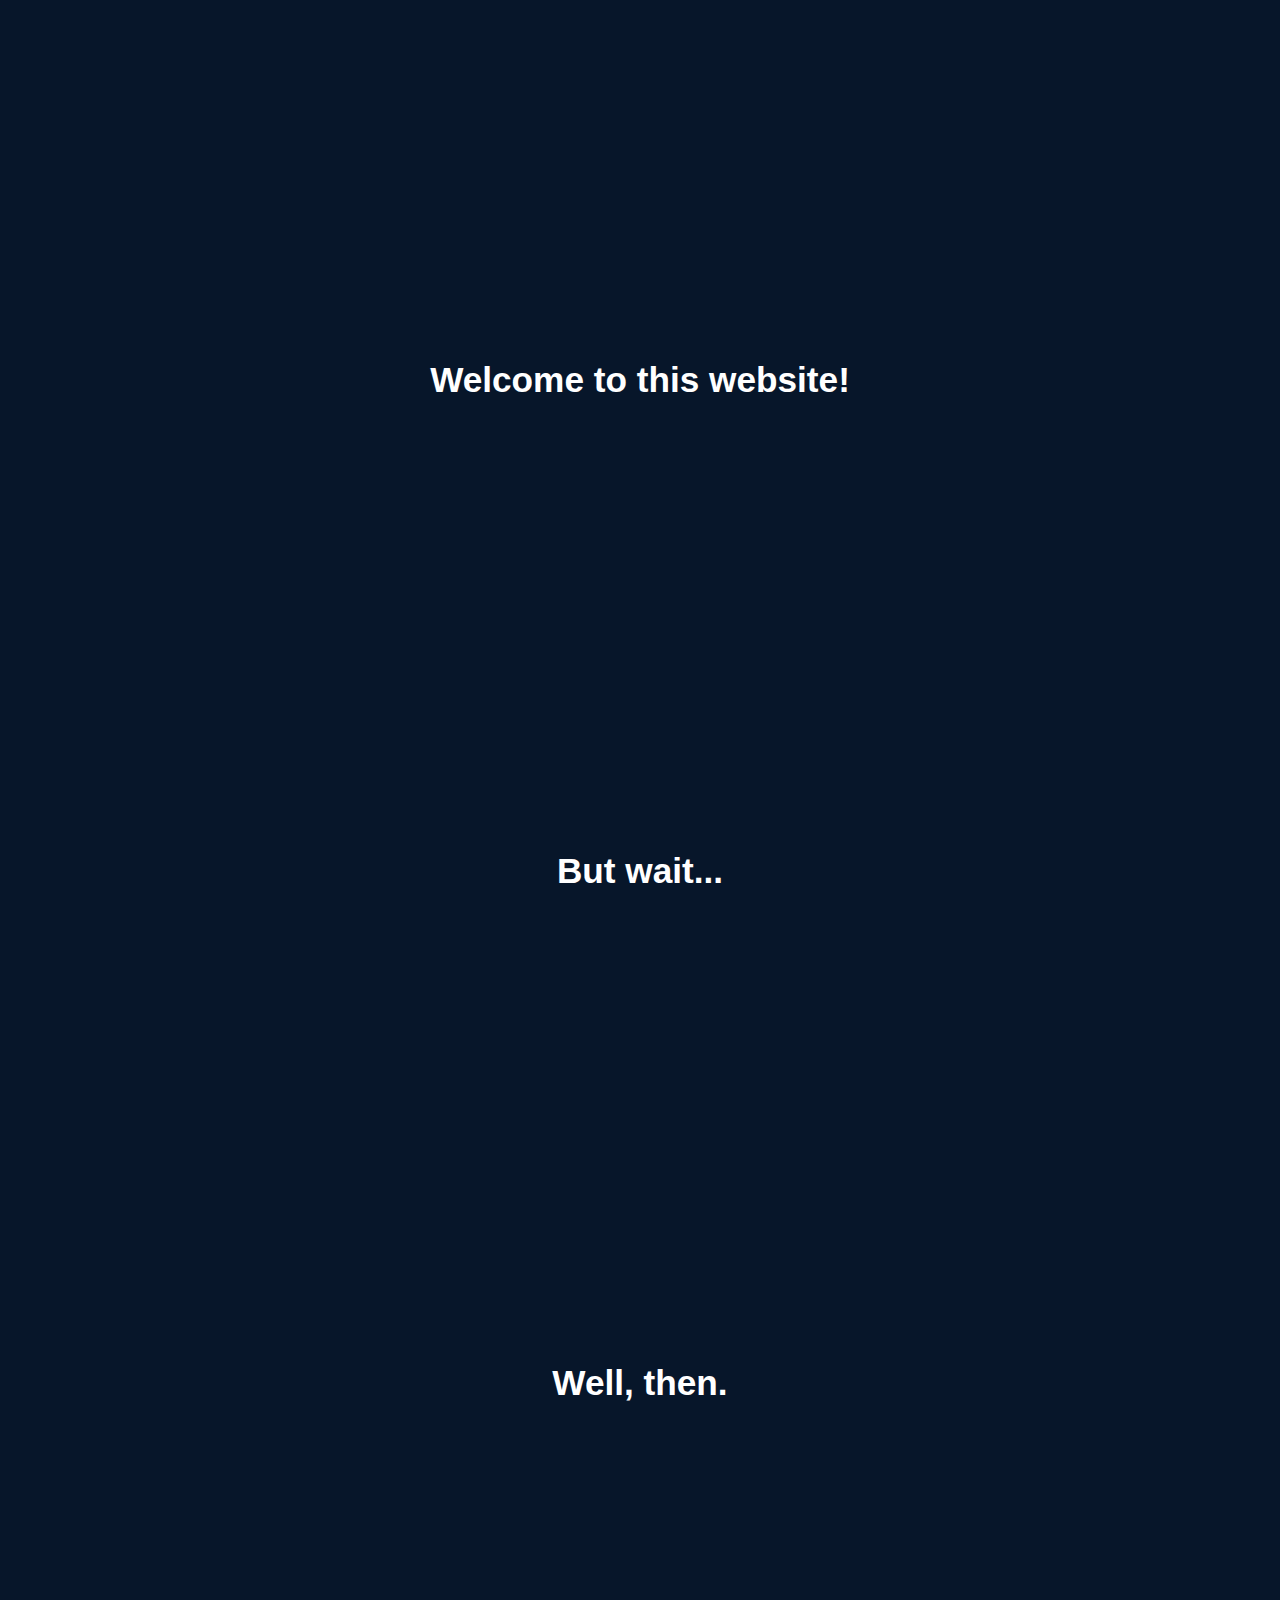
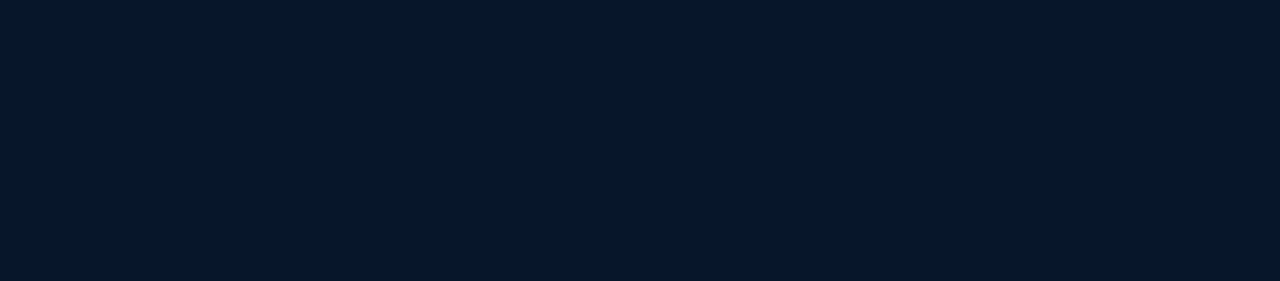
<file: index.html>
<!DOCTYPE html>
<html>

<head>
  <meta charset="utf-8">
  <meta name="viewport" content="width=device-width">
  <title>This Website</title>
  <link rel="shortcut icon" href="./favicon.ico" type="image/x-icon">
  <link href="style.css" rel="stylesheet" type="text/css" />
  <script type="text/javascript" src="fadeIn.js" defer></script>
  <script src="https://replit.com/public/js/replit-badge.js" theme="dark" defer></script> 
</head>

<body>
  <div id="content">
    <div class="block" style="margin-top: 40vh">
      <h1>Welcome to this website!</h1>
      <p class="mustFadeIn fadeInOnLoad">
        This website is completely <b>useless</b>!
      </p>
    </div>
    
    <div class="block">
      <h1>But wait...</h1>
      <p class="mustFadeIn">
        Didn't the jam's host say that this website is supposed to be <b>"helpful"</b>?
      </p>
    </div>
    
    <div class="block" style="margin-bottom: 35vh;">
      <h1>Well, then.</h1>
      <div class="mustFadeIn">
        <p>
          What do <b>you</b> want from this website?
        </p>
        <a href="/helpful.html"><button>I want the helpfulness!</button></a>
        <a href="/useless.html"><button>I want the uselessness!</button></a>
      </div>
    </div>
  </div>
</body>
  
</html>
</file>
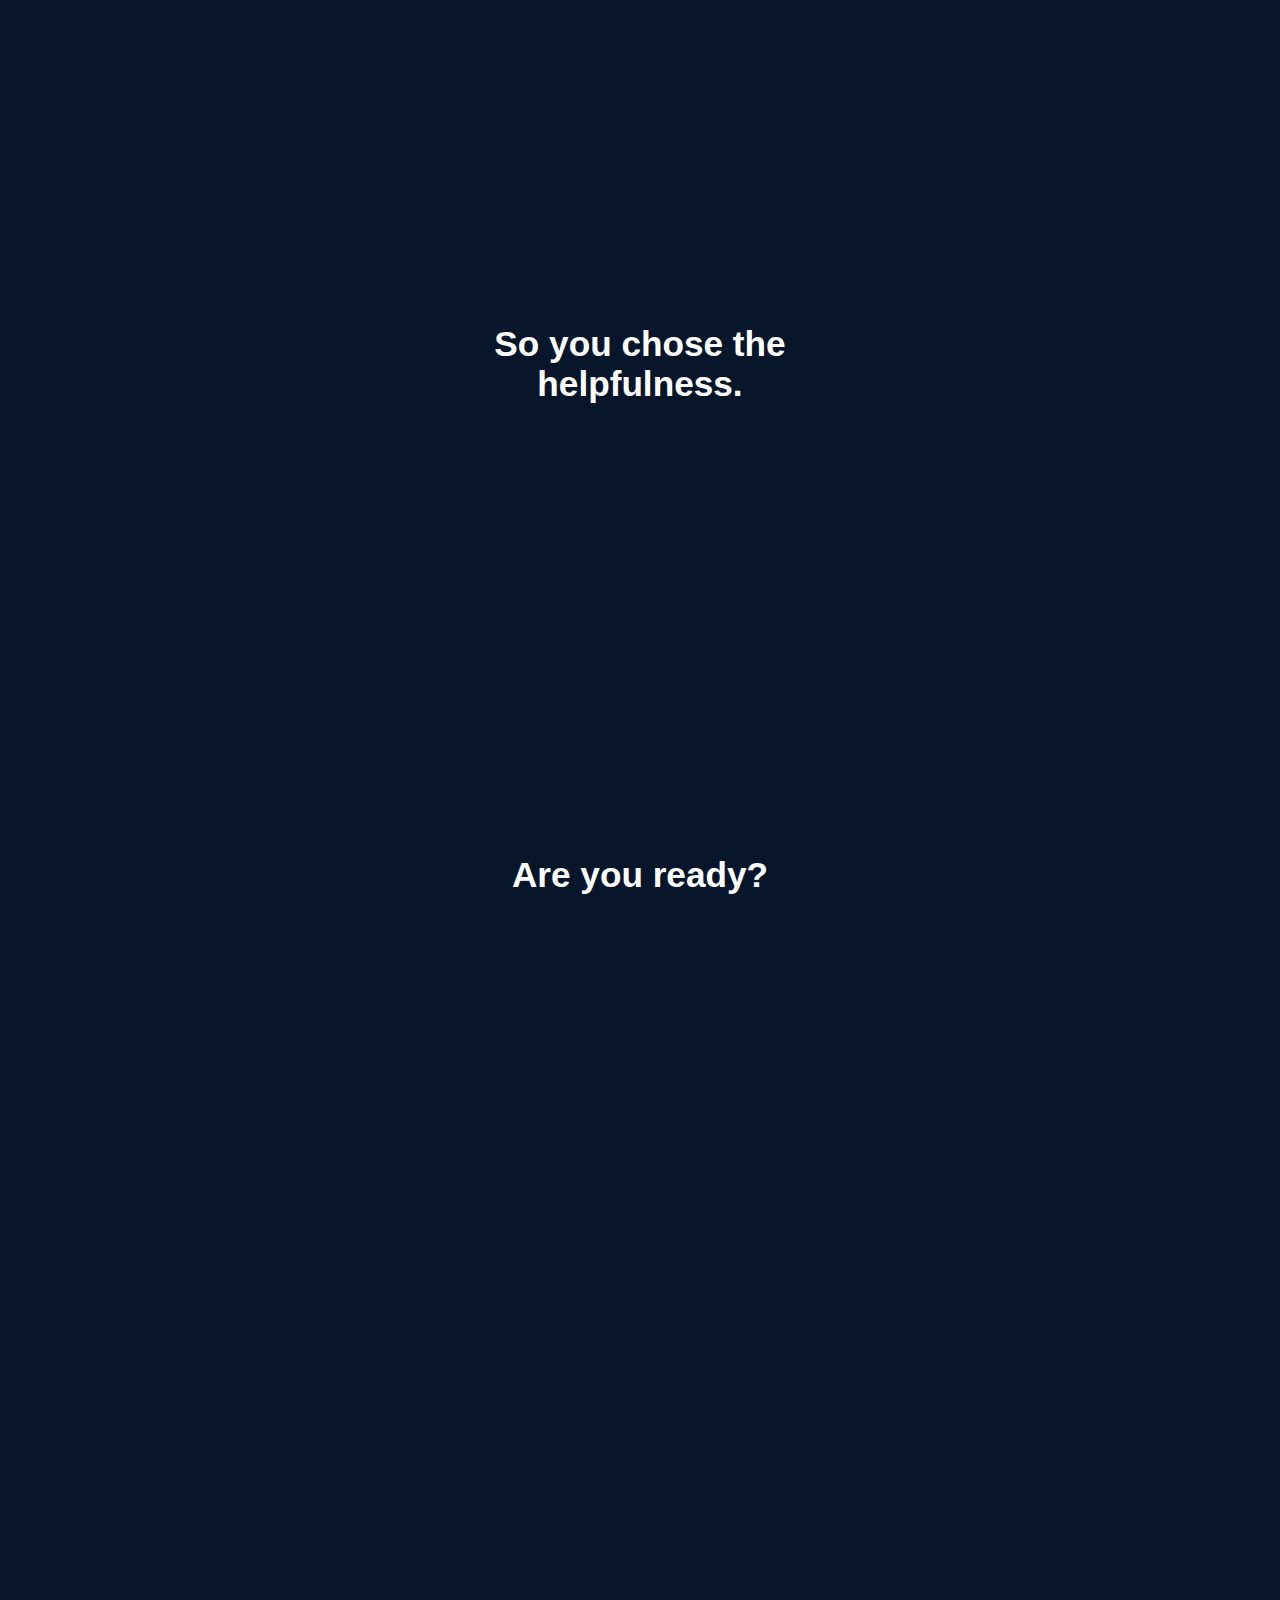
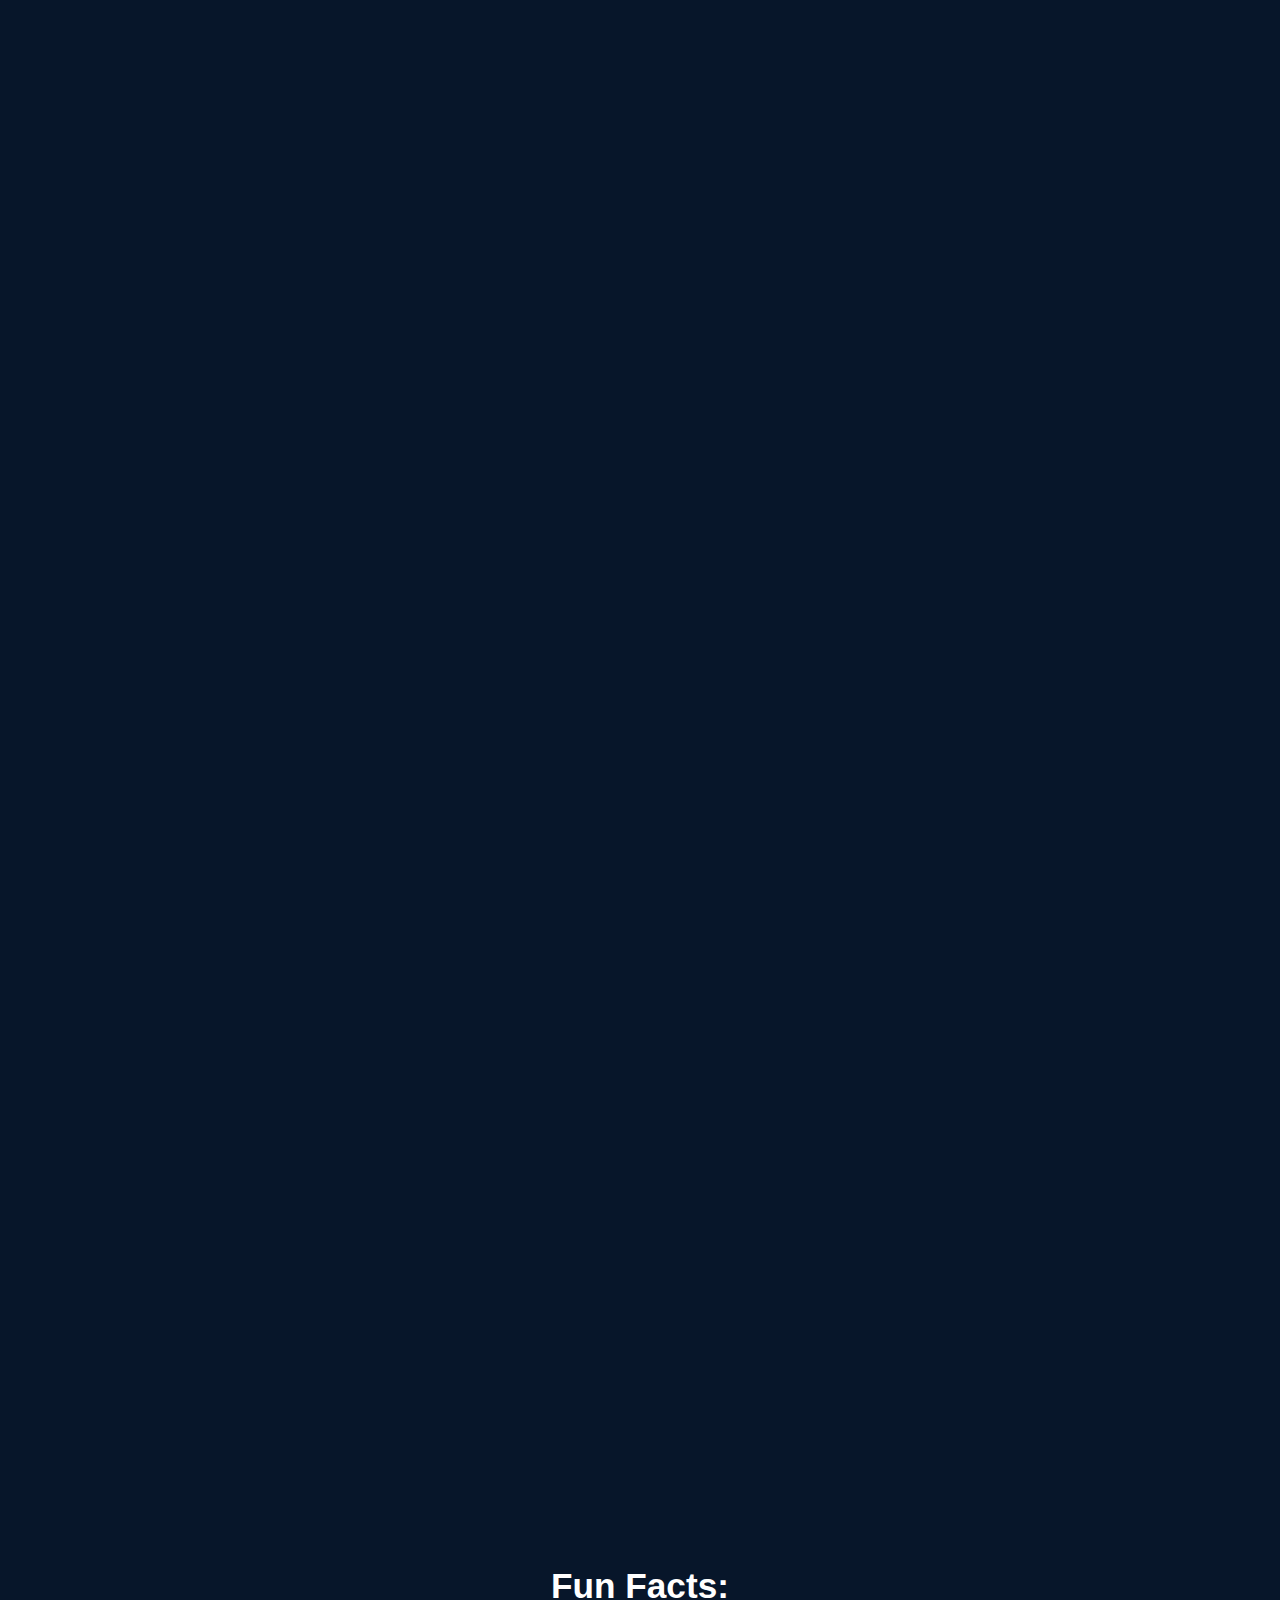
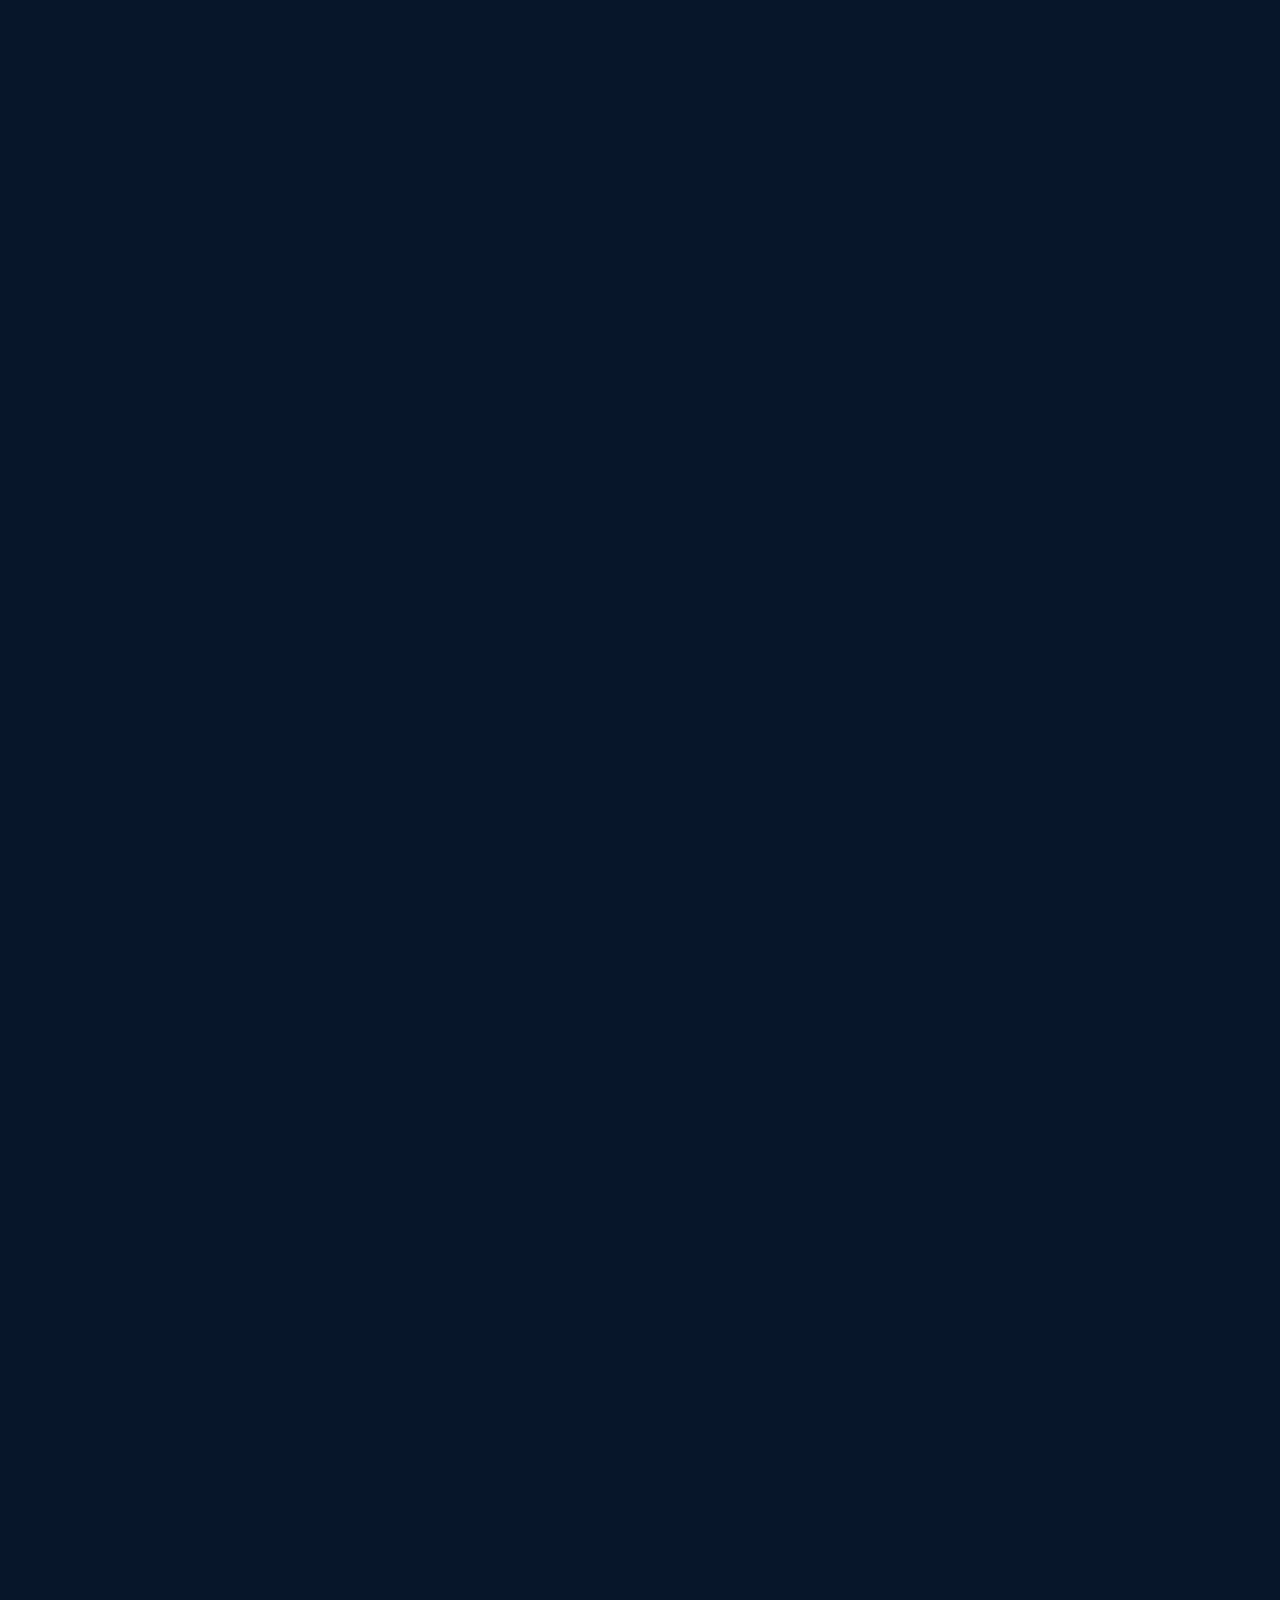
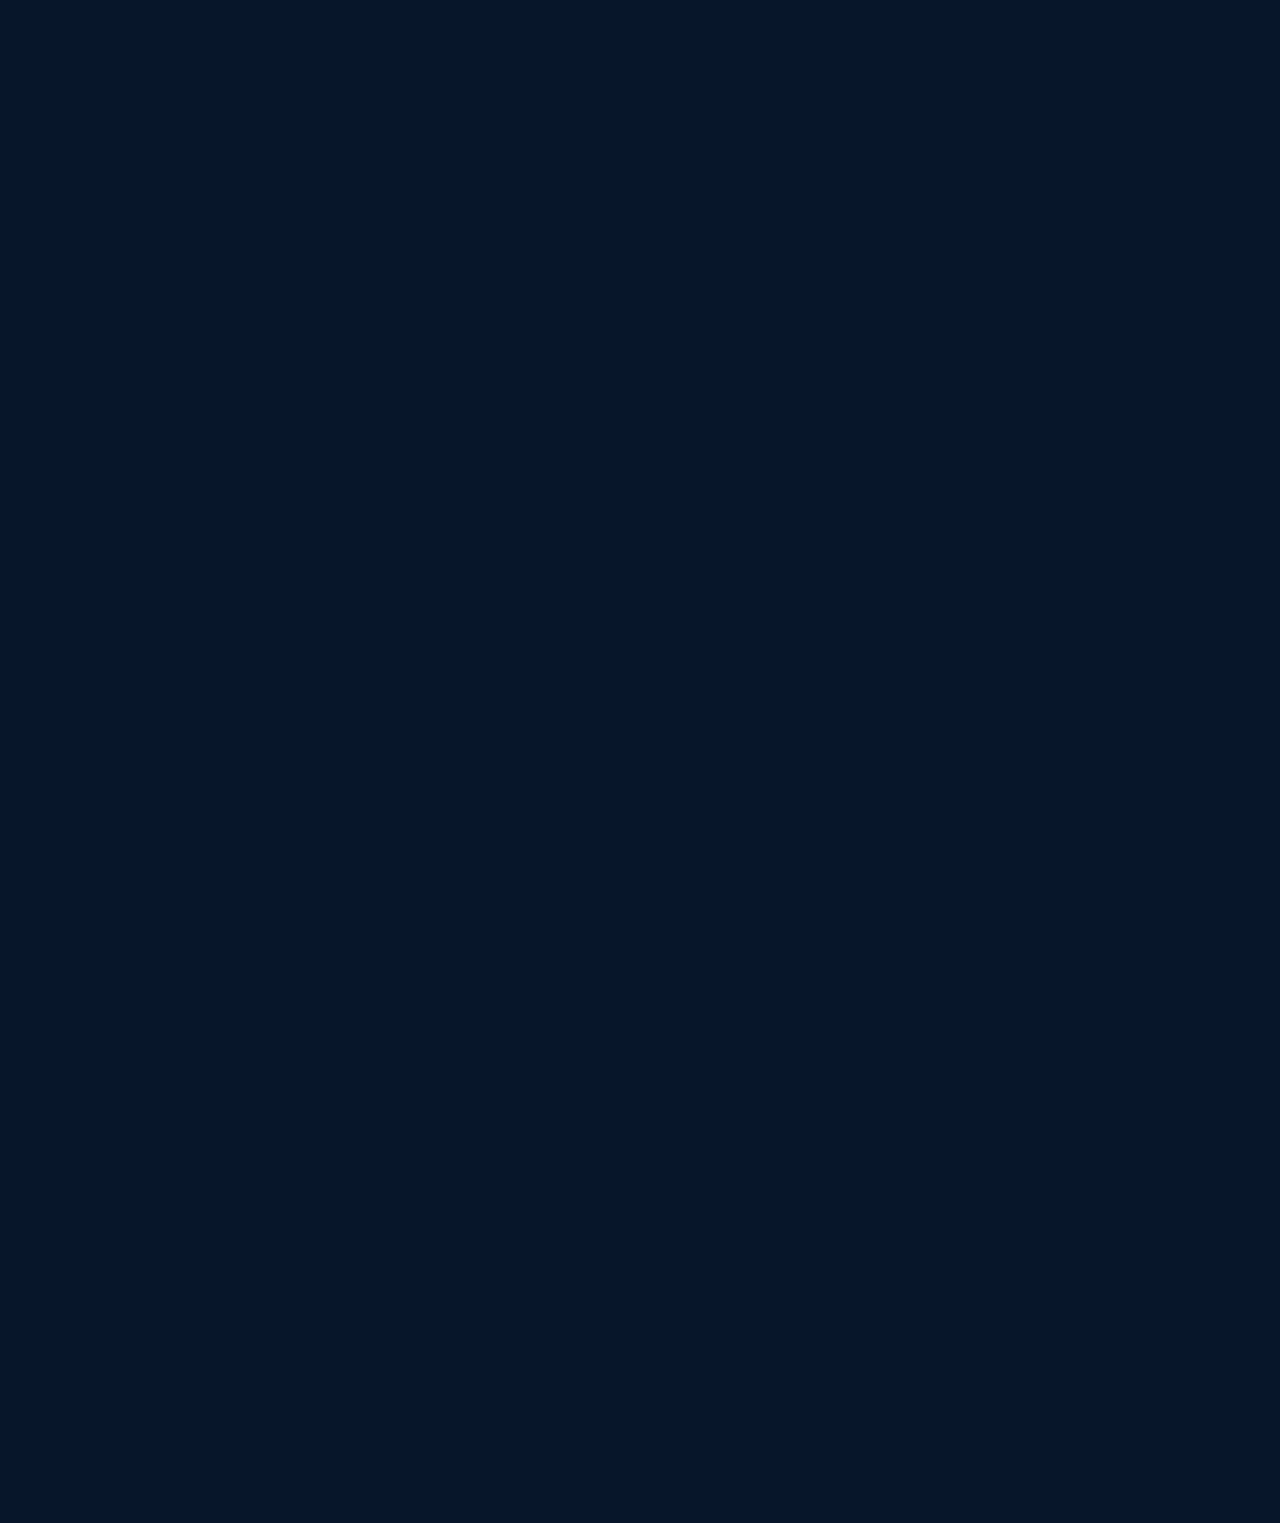
<file: helpful.html>
<!DOCTYPE html>
<html>

<head>
  <meta charset="utf-8">
  <meta name="viewport" content="width=device-width">
  <title>This Website</title>
  <link href="style.css" rel="stylesheet" type="text/css" />
  <script type="text/javascript" src="fadeIn.js" defer></script>
  <script src="https://replit.com/public/js/replit-badge.js" theme="dark" defer></script> 
</head>

<body>
  <div id="content">
    <div class="block" style="margin-top: 36vh">
      <h1>So you chose the helpfulness.</h1>
      <p class="mustFadeIn fadeInOnLoad">
        You came to the <b>right place</b>!
      </p>
    </div>

    <div class="block">
      <h1>Are you ready?</h1>
      <p class="mustFadeIn">
        Get ready for <b>fun facts</b>!
      </p>
    </div>
    
    <div style="font-size: 5em;">
      <div class="block">
        <h1 class="mustFadeIn">3</h1>
      </div>
      
      <div class="block">
        <h1 class="mustFadeIn">2</h1>
      </div>
  
      <div class="block">
        <h1 class="mustFadeIn">1</h1>
      </div>
    </div>
    
    <div class="block" class="mustFadeIn">
      <h1>Fun Facts:</h1>
      <ul>
        <li class="mustFadeIn">Sound waves create heat. Just a little bit of heat, but it's heat at last.</li>
        <li class="mustFadeIn">Light is usually measured in wavelengths.</li>
        <li class="mustFadeIn">Air molecules scatter the shorter sunlight wavelengths the most, and shorter wavelengths basically mean bluer wavelengths. This is why the sky is blue.</li>
        <li class="mustFadeIn">Clorophyll don't absorb the green wavelengths, and thus green gets reflected. This is why most plants are green.</li>
        <li class="mustFadeIn">This is also why leaves tend to change color in fall; it's because the clorophyll breaks down, which allows the leaf to reflect more colors than green.</li>
      </ul>
    </div>
    
    <div class="block mustFadeIn" style="margin-bottom: 10vh">
      <p>
        Was this <b>helpful</b> to you?
      </p>
      <script>
        function setAnswerResponseText(responseText) {
          const answerResponseEl = document.getElementById("answerResponse");
          answerResponseEl.innerHTML = responseText;
          if (answerResponseEl.style.visibility === "visible")
            return;
          
          answerResponseEl.style.visibility = "visible";
          setTimeout(() => {
            document.getElementById("useless").style.visibility = "visible";
          }, 1000);
        }
      </script>
      <button onclick="setAnswerResponseText('Yay! :D')">Yes</button>
      <button onclick="setAnswerResponseText(':(')">No</button>
      <h1 id="answerResponse" style="visibility: hidden;">Yay! :D</h1>
      <div id="useless" style="visibility: hidden;">
        <p>You could try the useless mode now, if you haven't tried it yet!</p>
        <a href="/useless.html" id="uselessButton"><button>I want the uselessness!</button></a>
      </div>
    </div>
  </div>
</body>
  
</html>
</file>
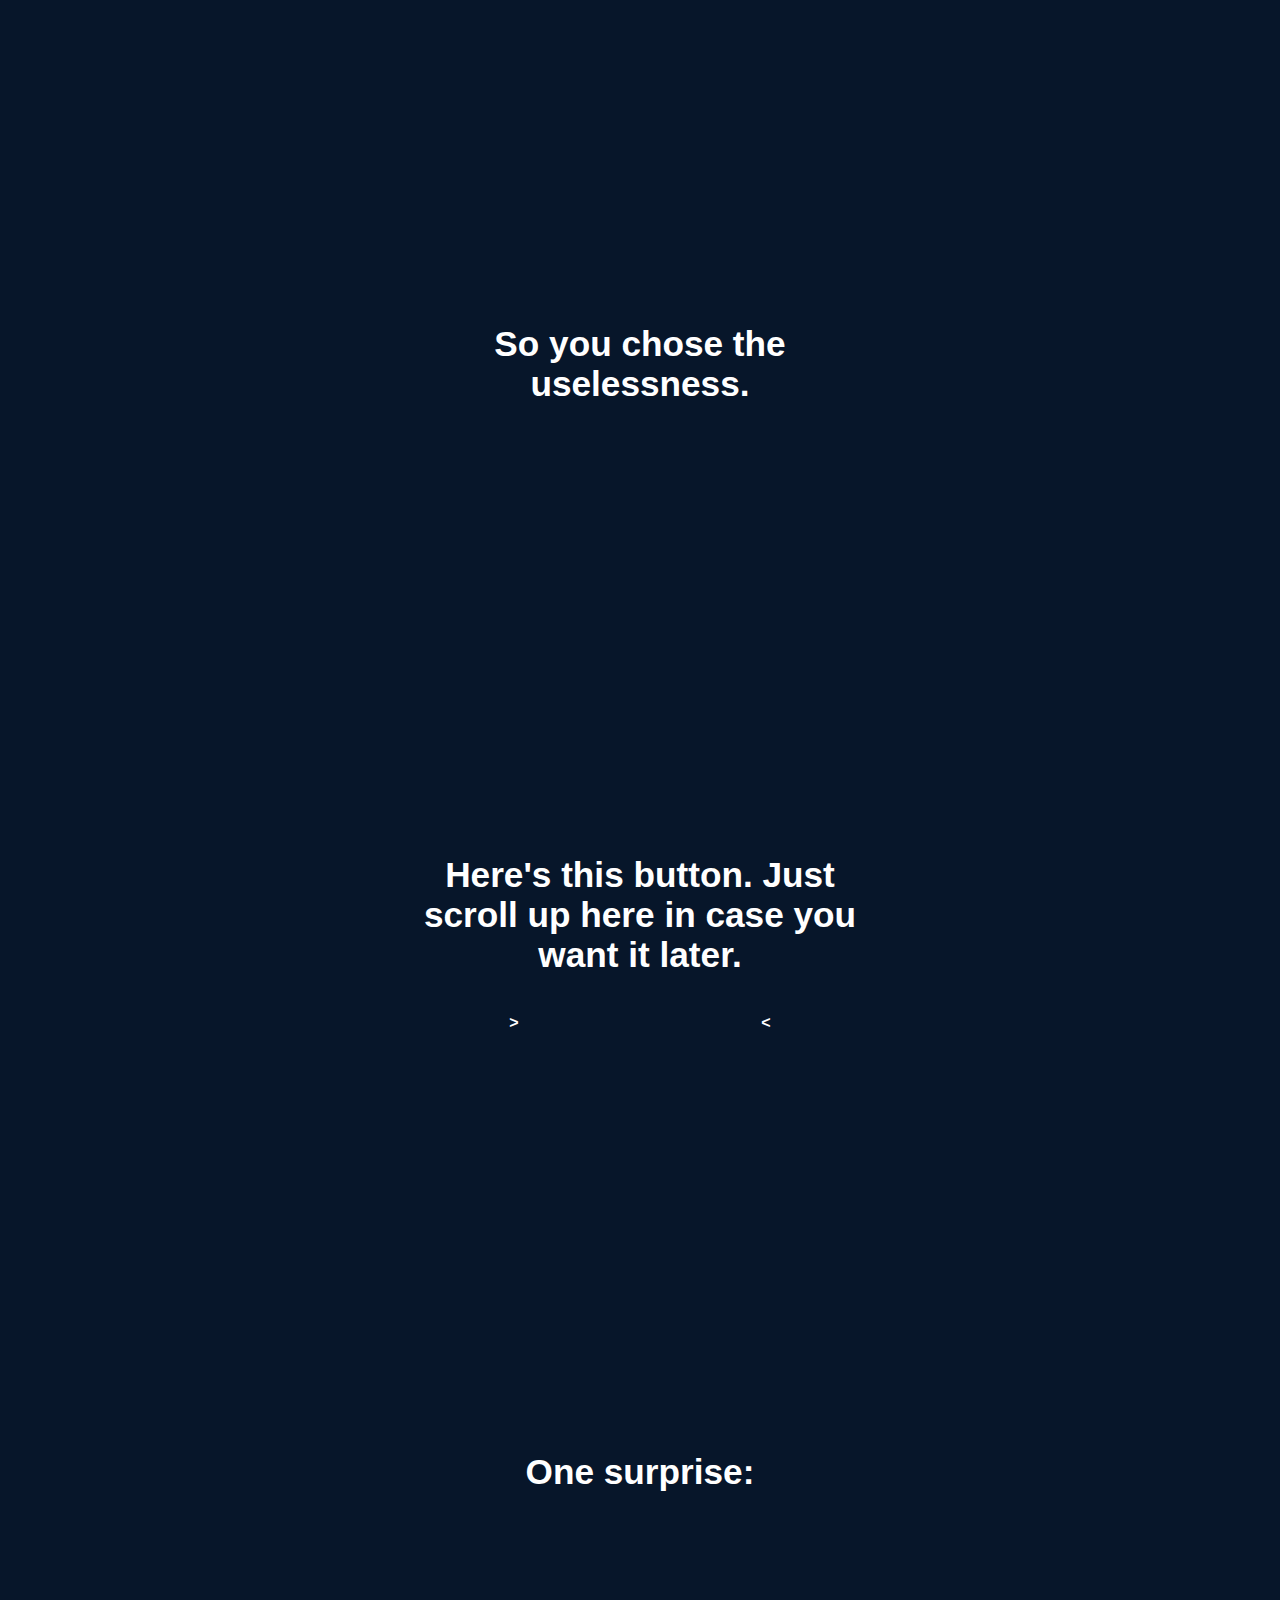
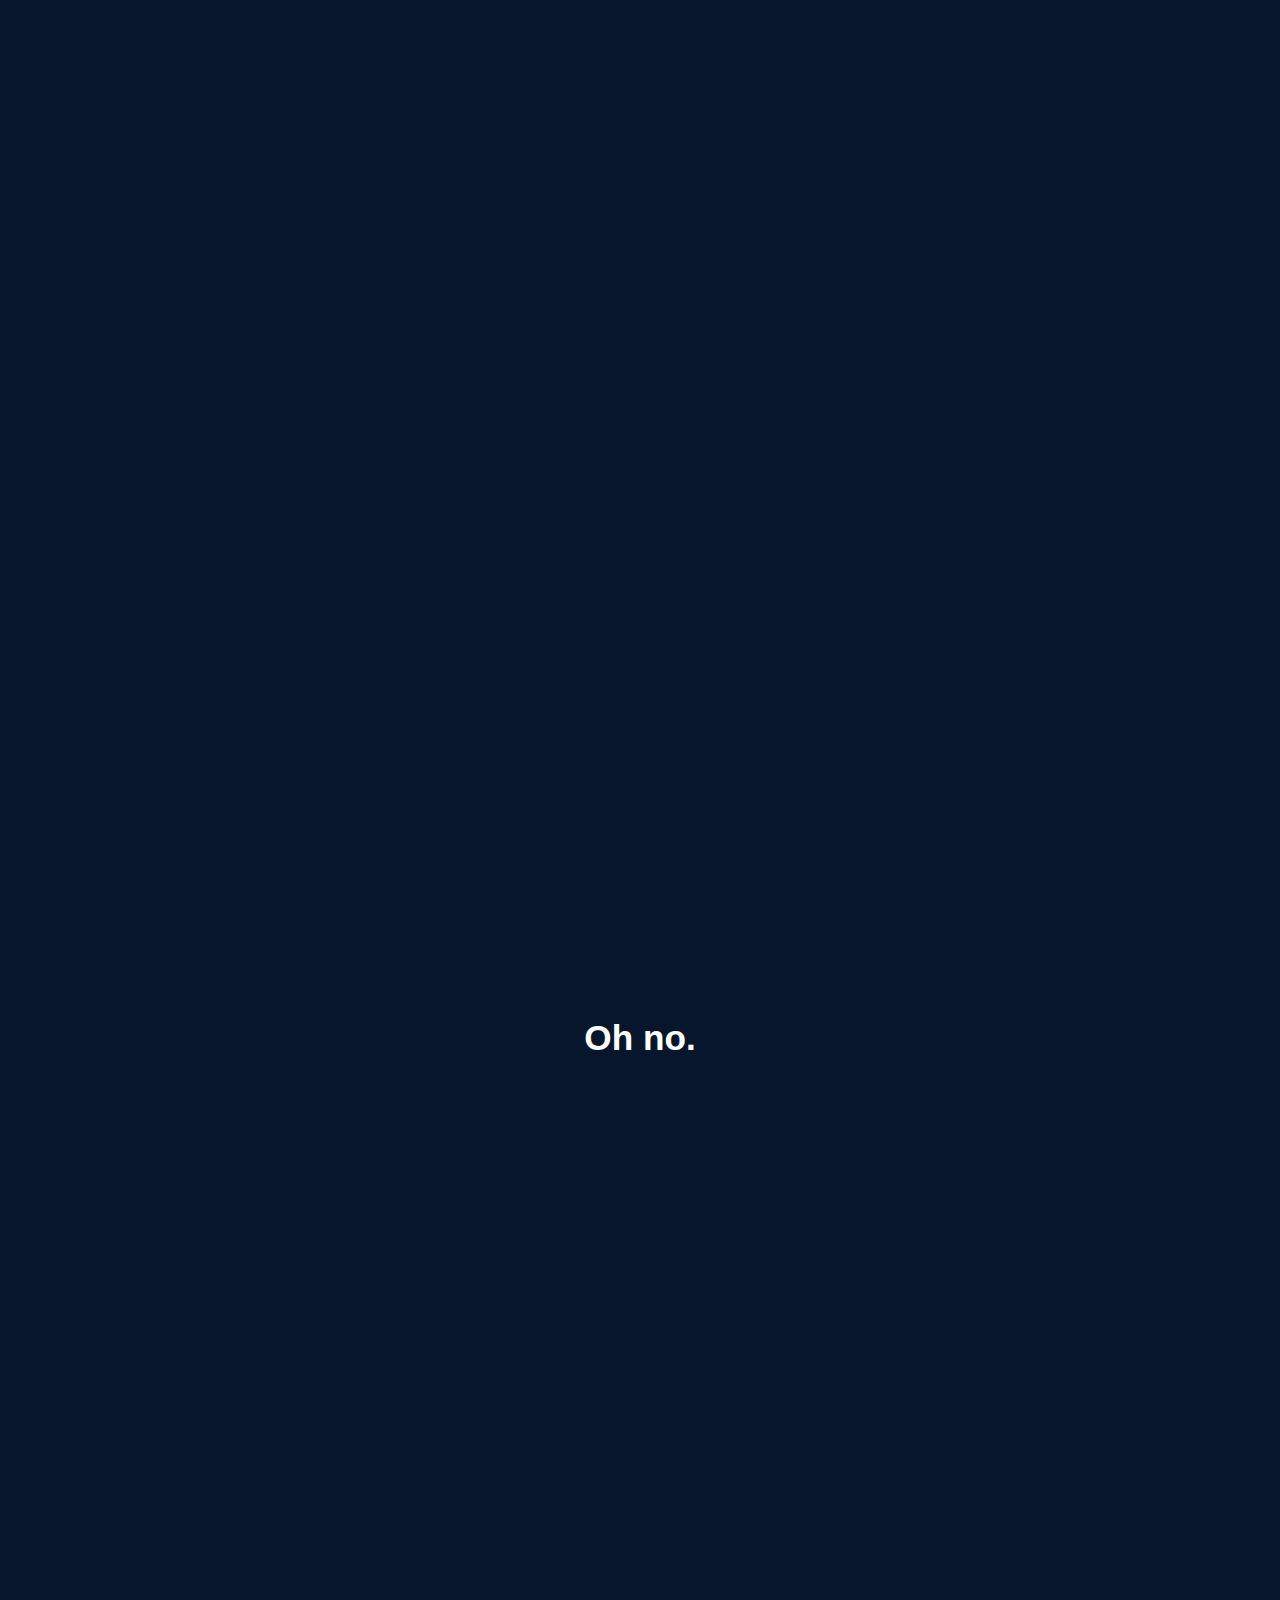
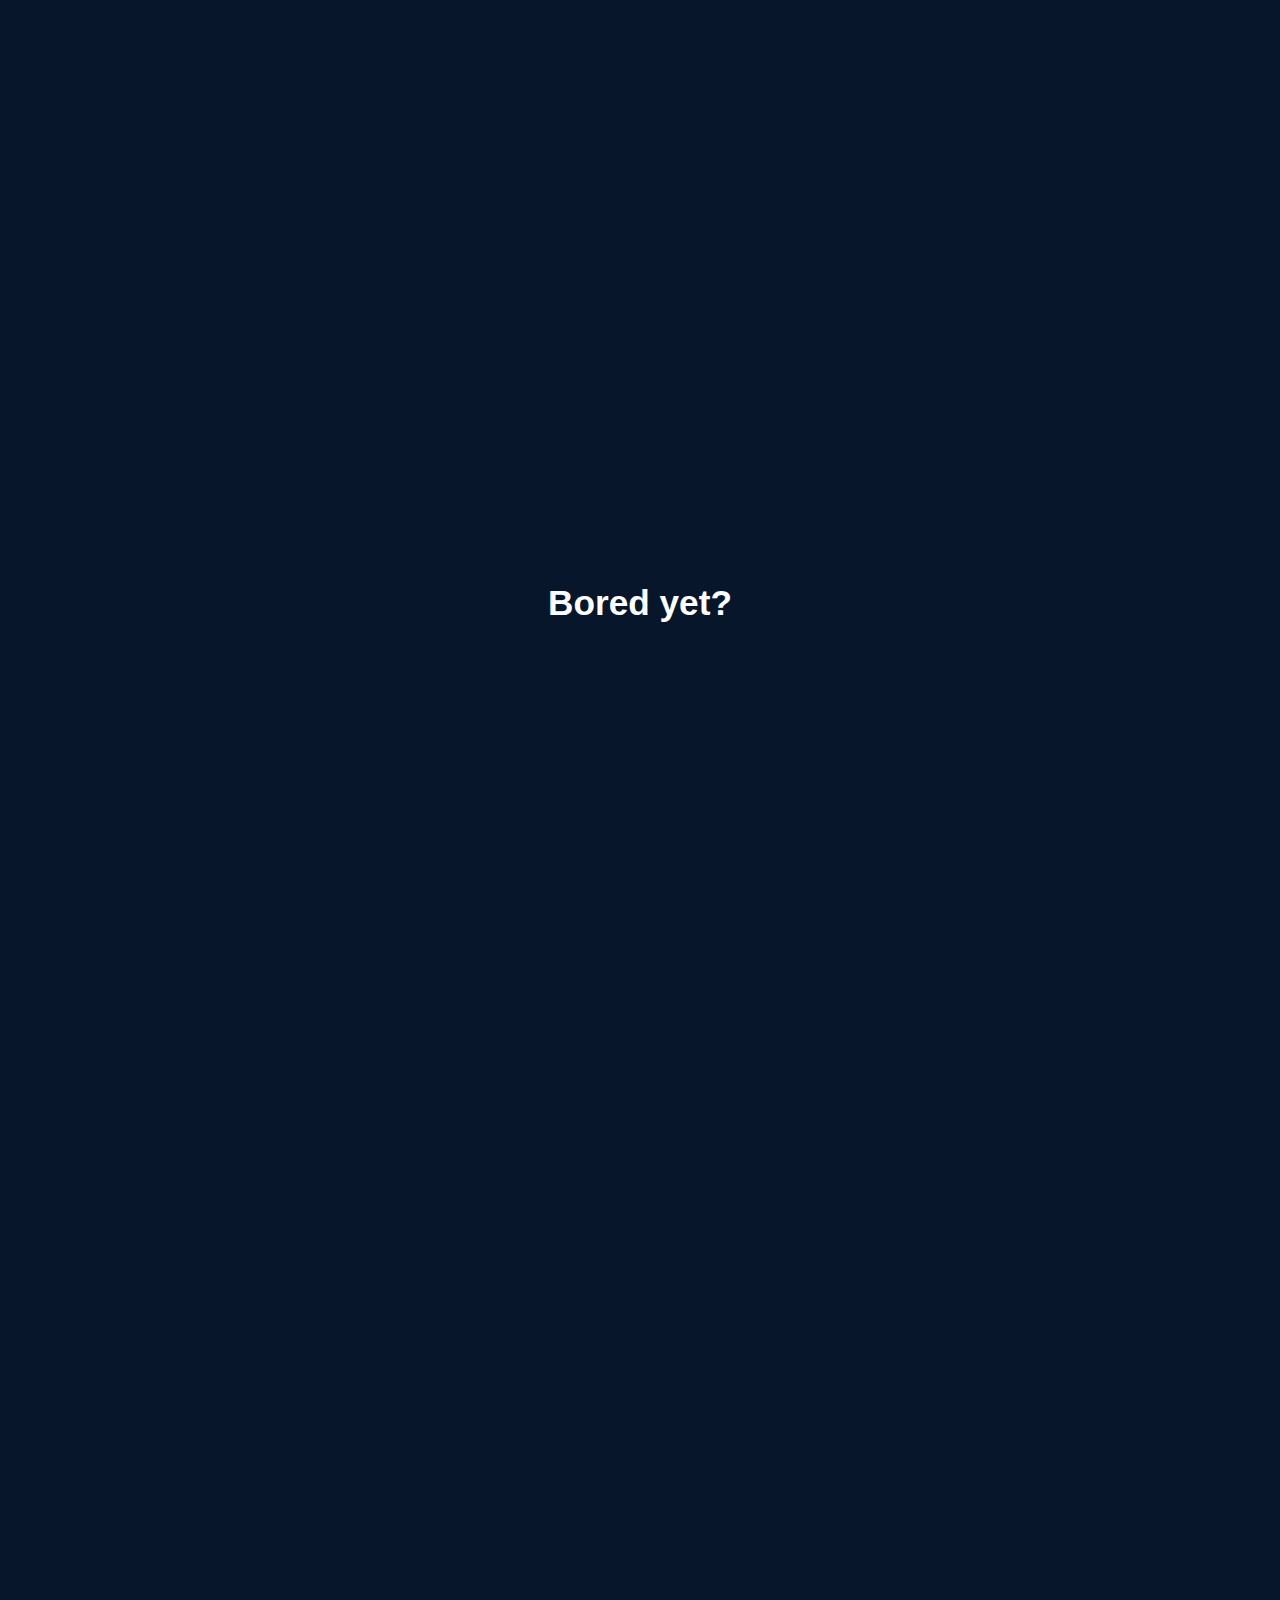
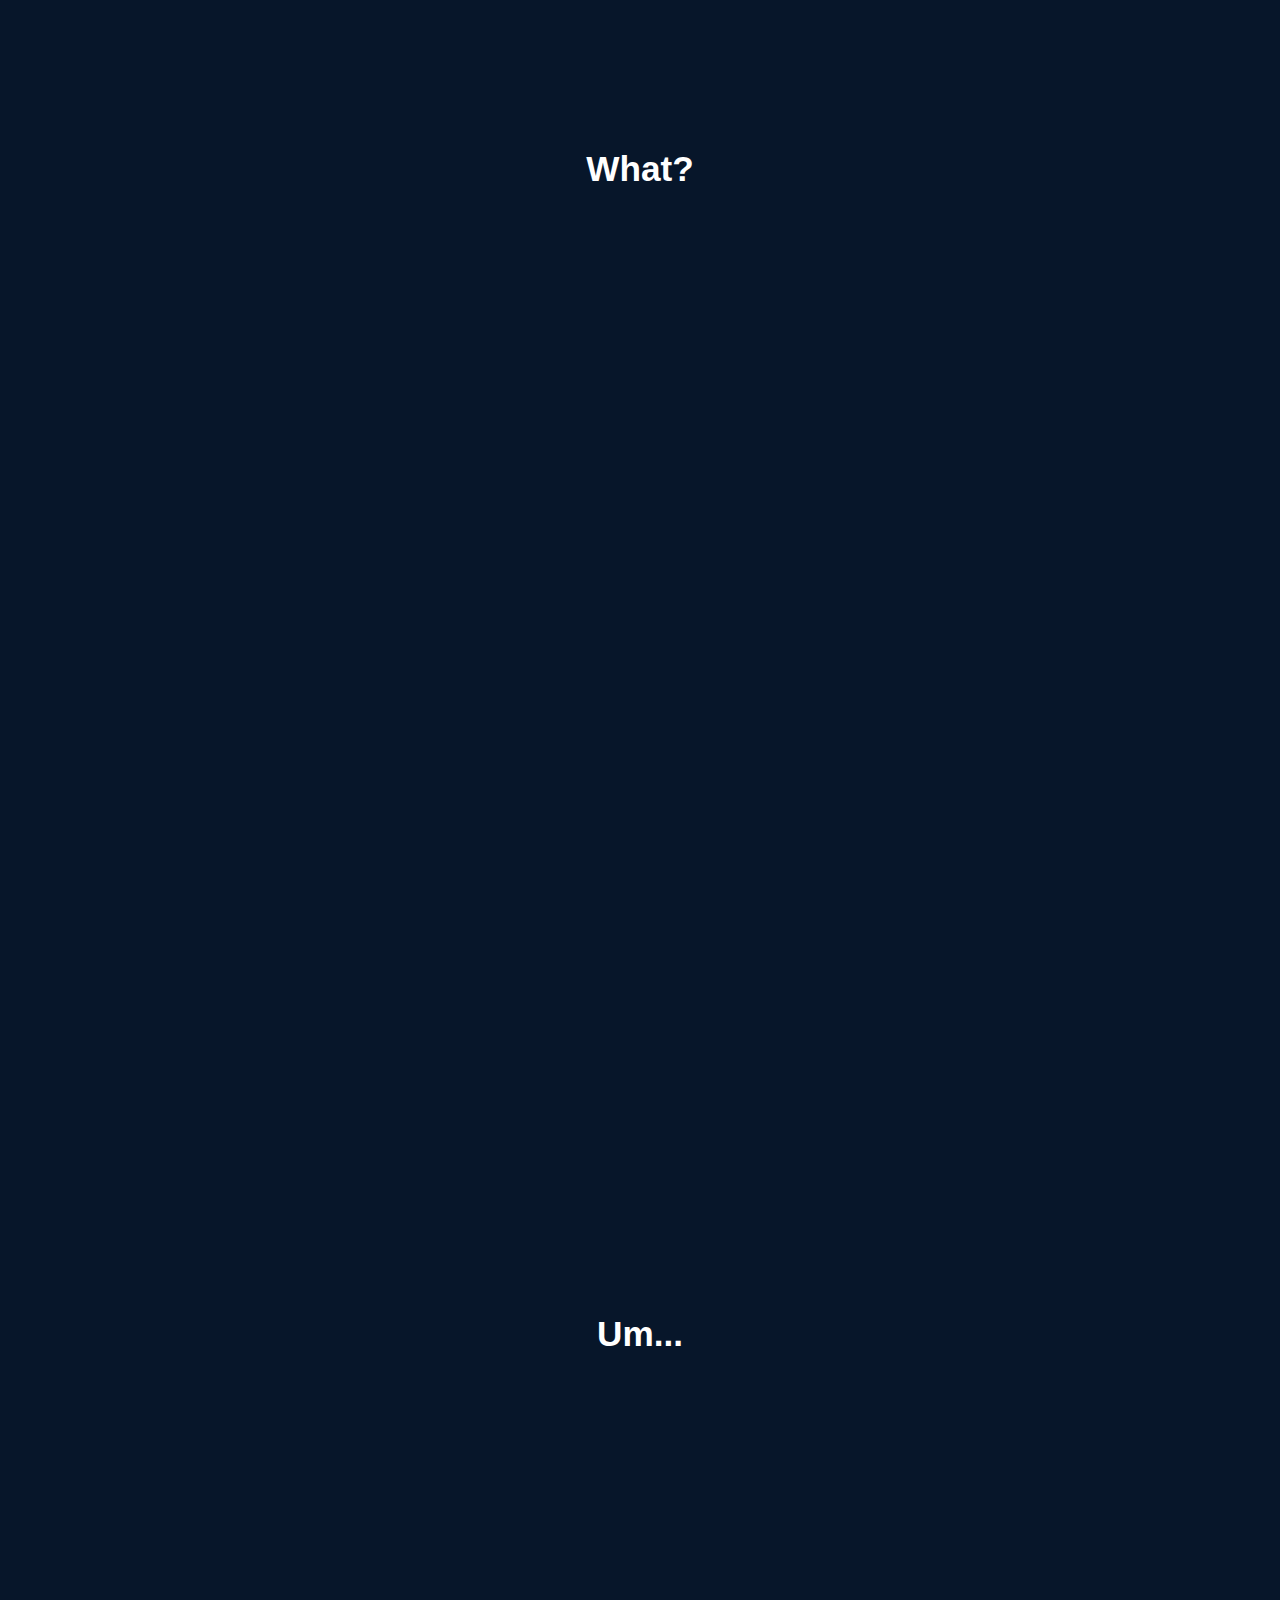
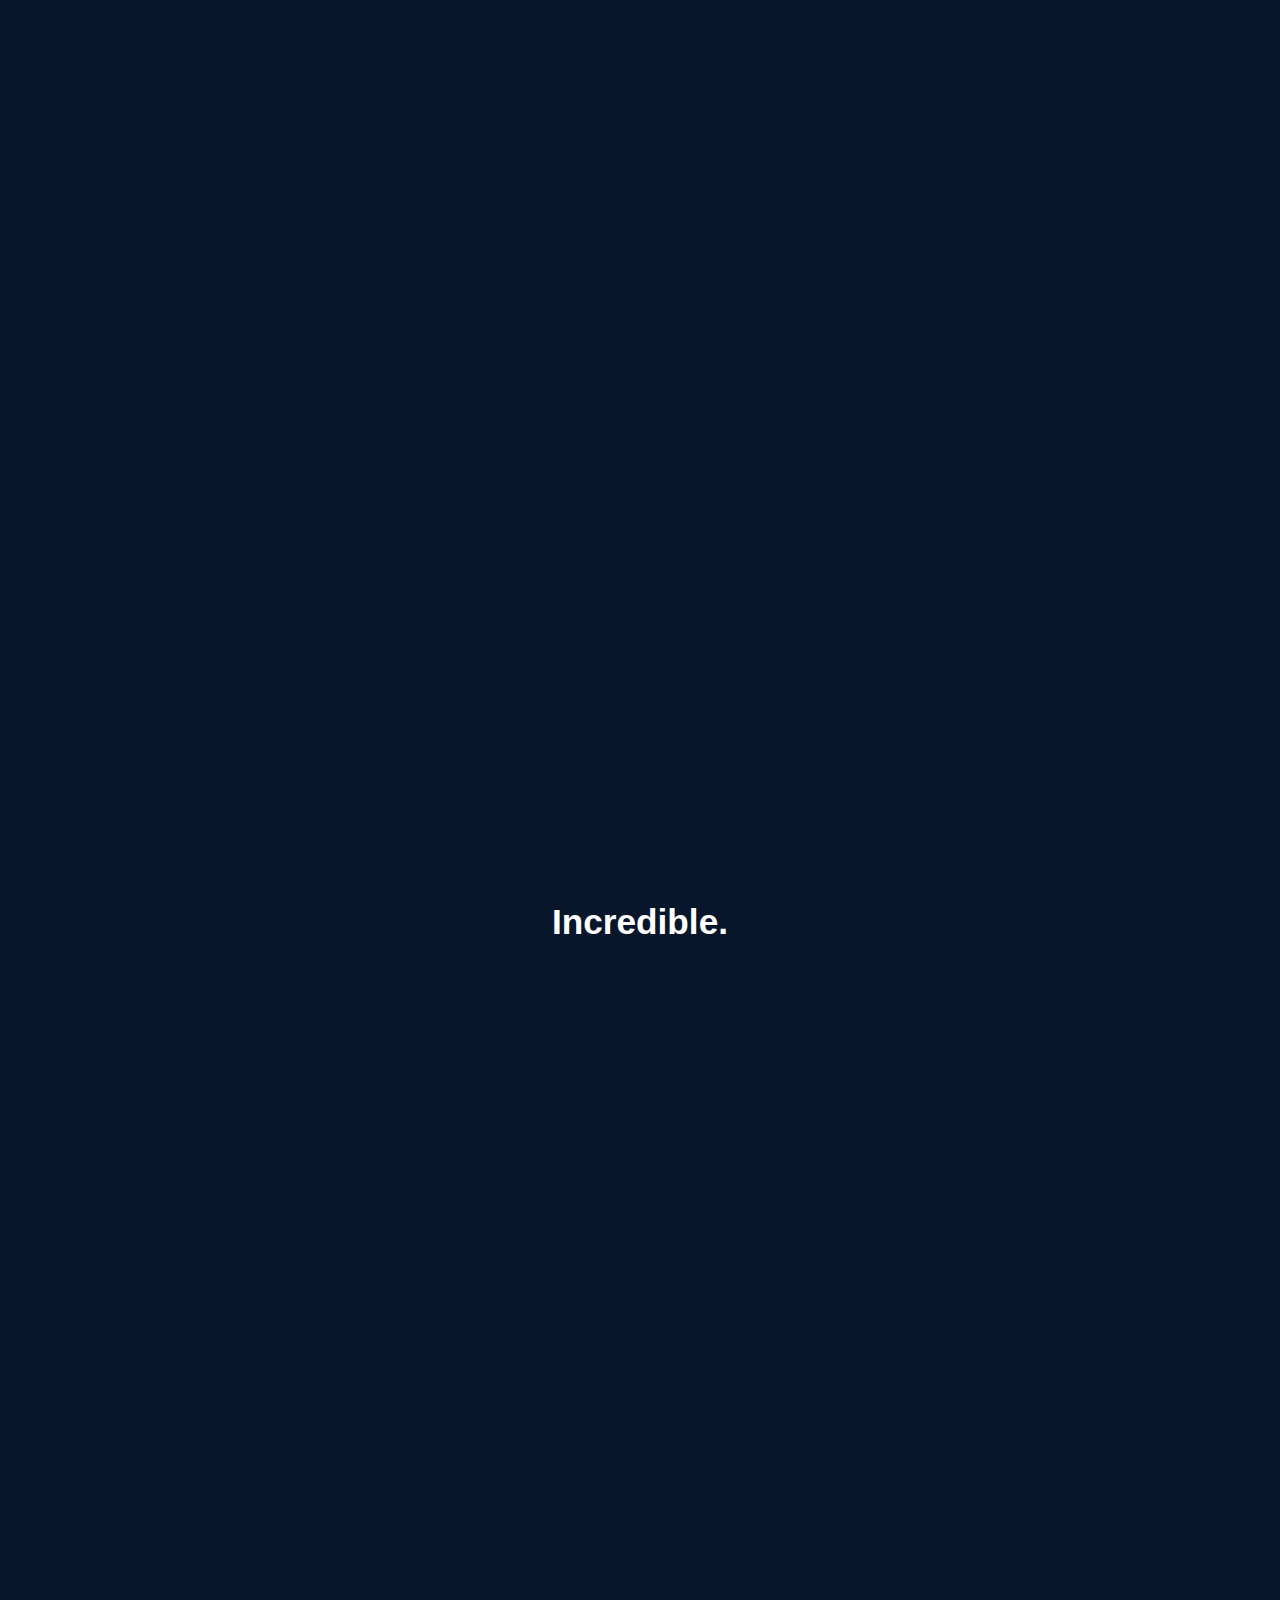
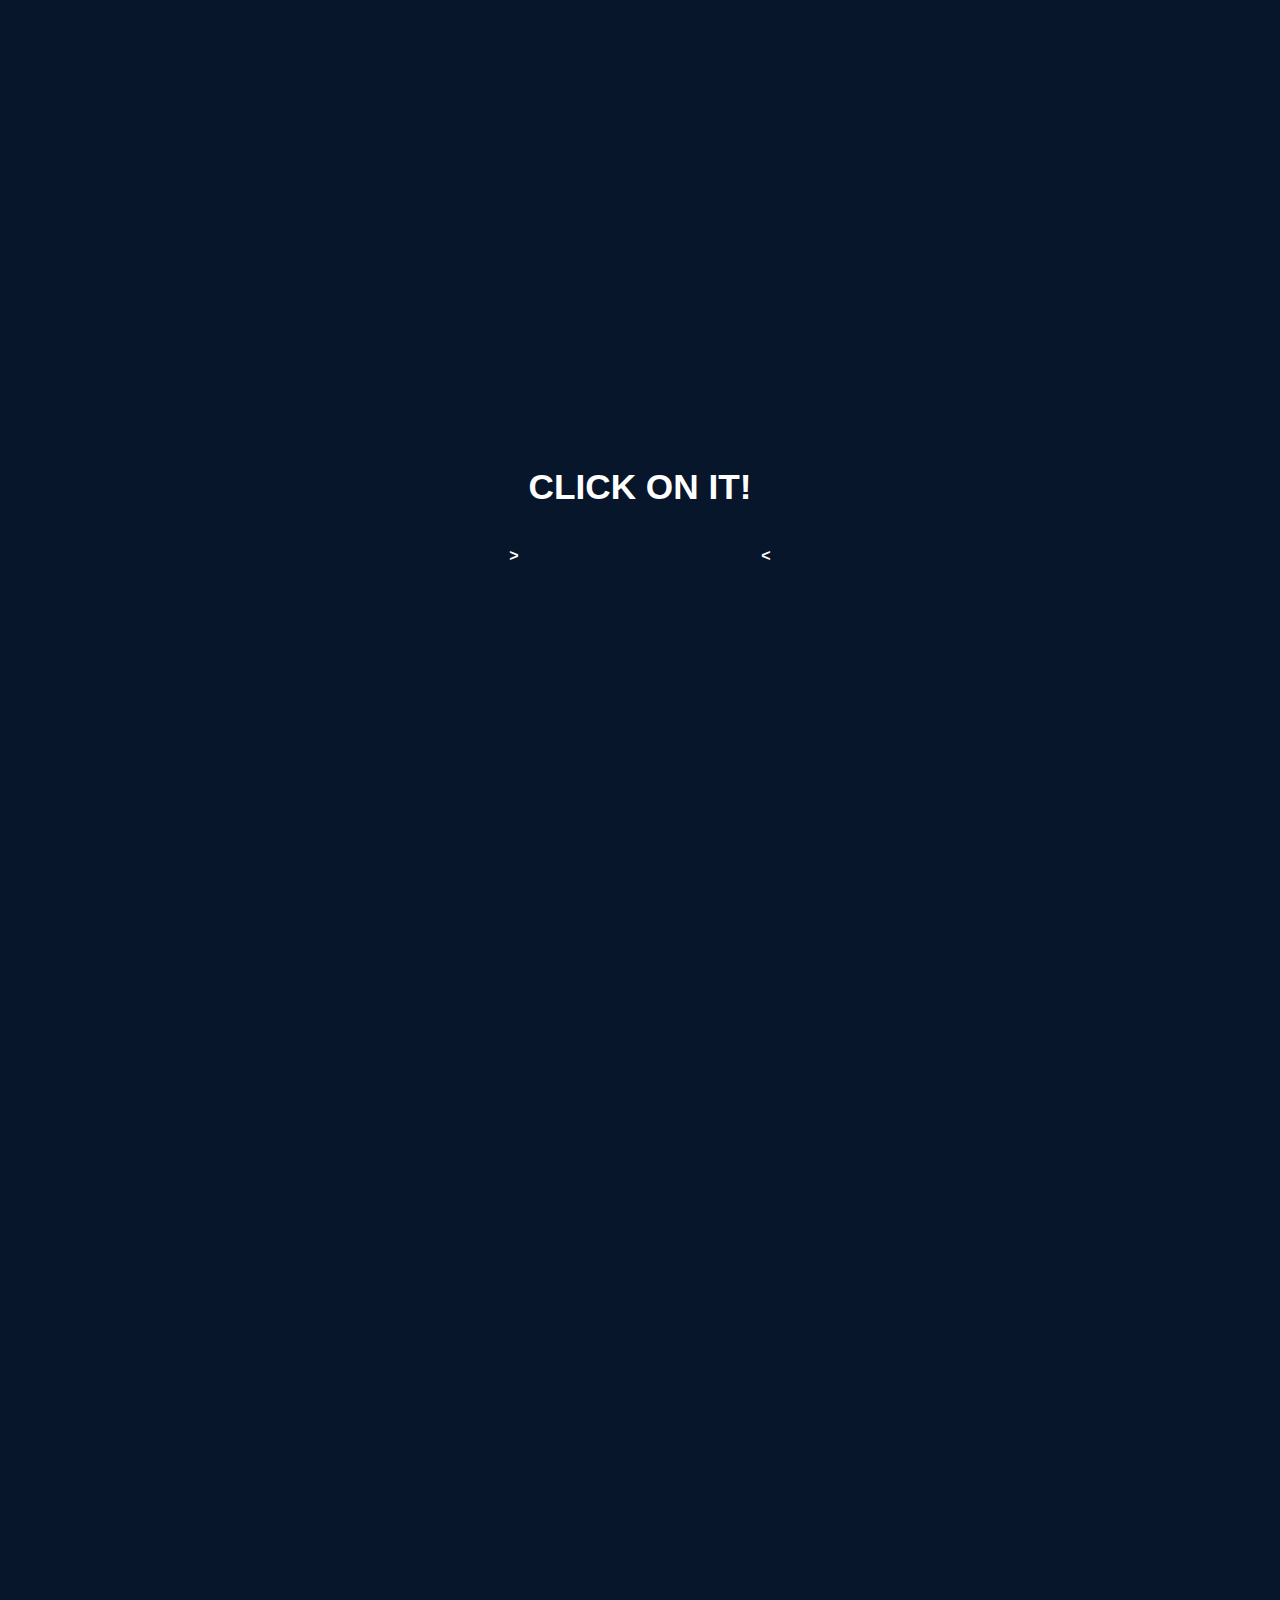
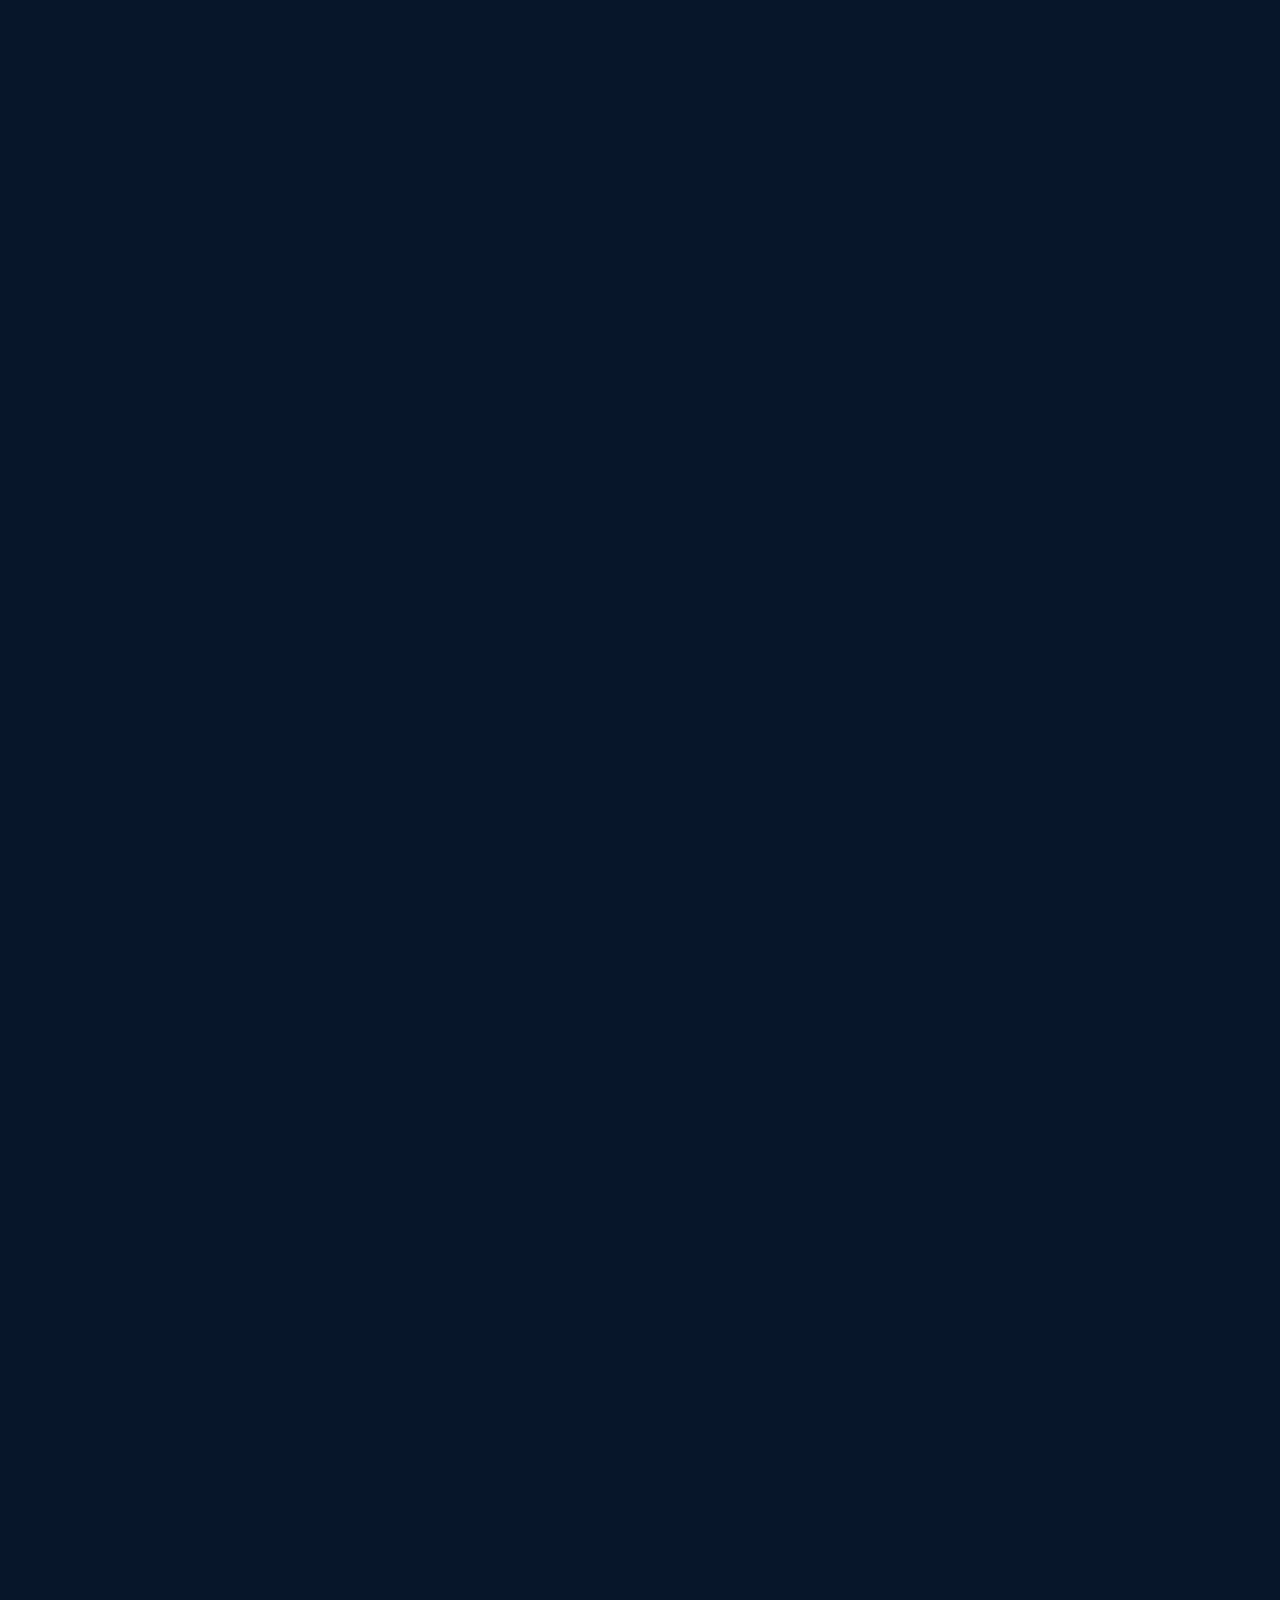
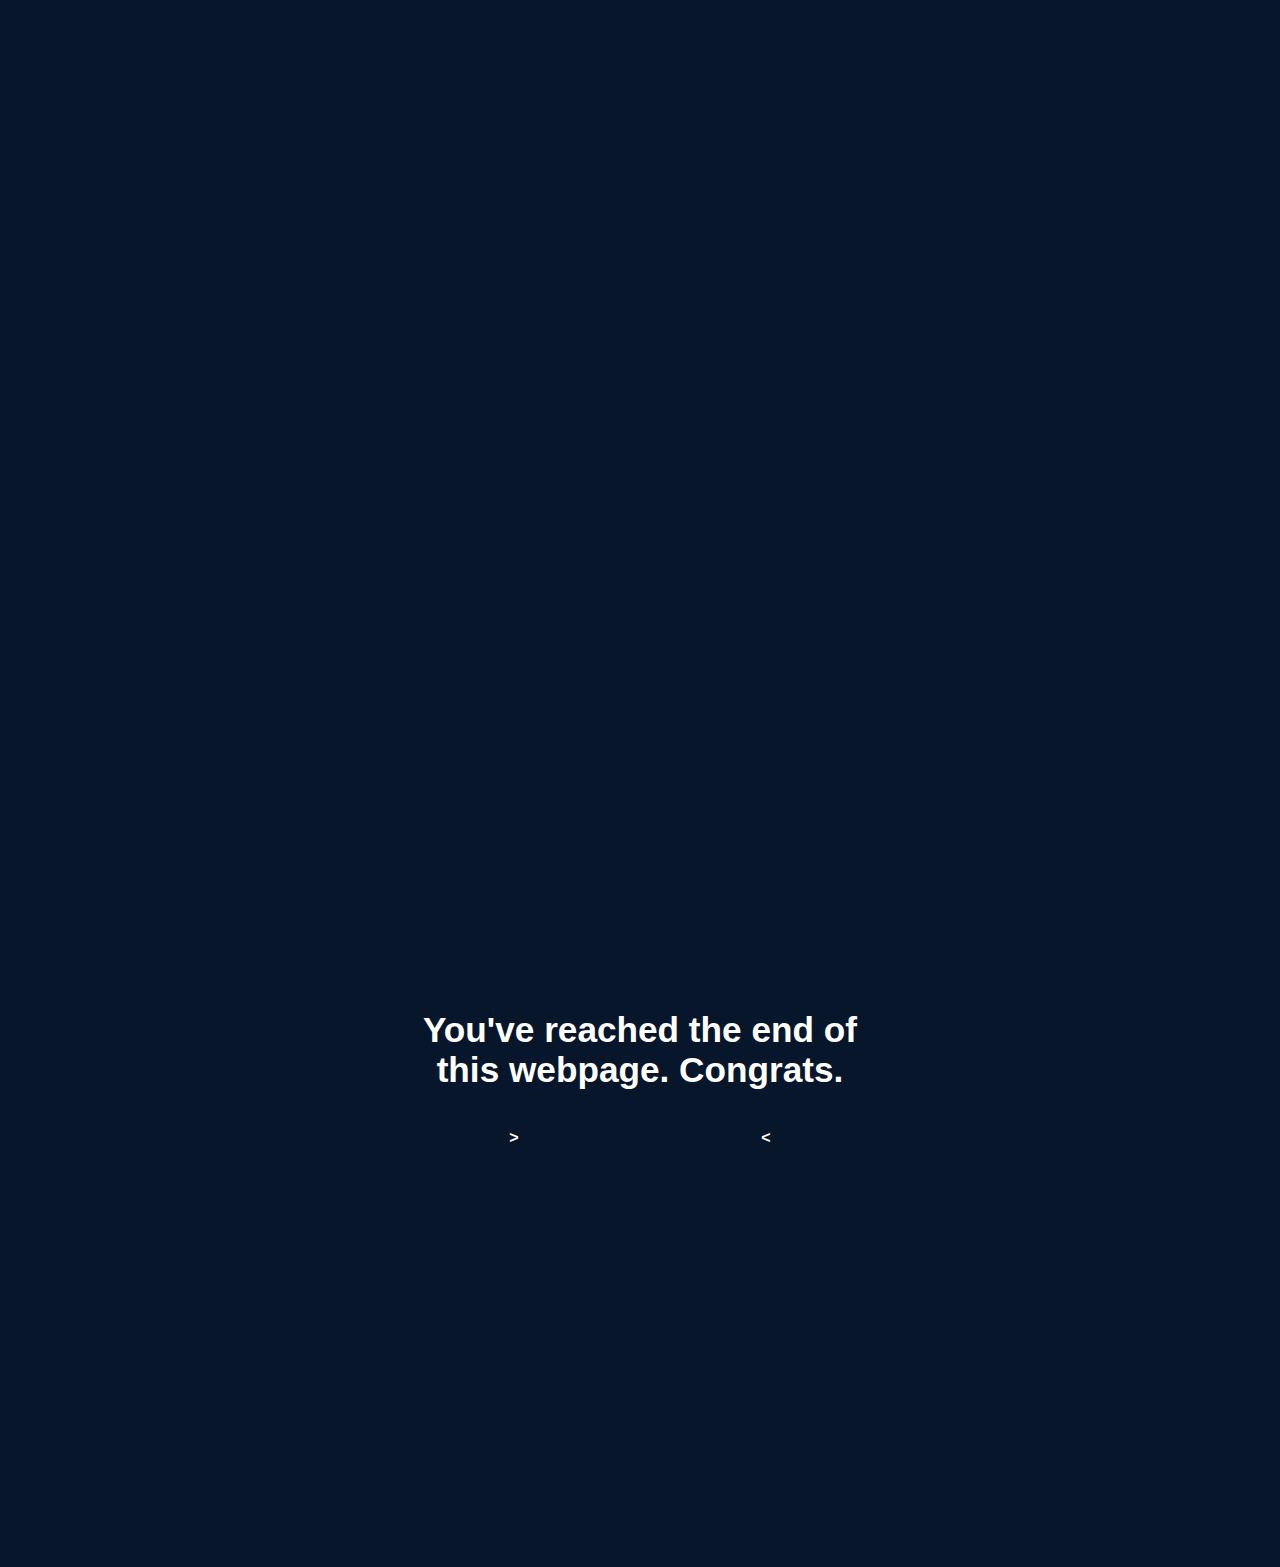
<file: useless.html>
<!DOCTYPE html>
<html>

<head>
  <meta charset="utf-8">
  <meta name="viewport" content="width=device-width">
  <title>This Website</title>
  <link href="style.css" rel="stylesheet" type="text/css" />
  <script type="text/javascript" src="fadeIn.js" defer></script>
  <script src="https://replit.com/public/js/replit-badge.js" theme="dark" defer></script> 
</head>

<body>
  <div id="content">
    <div class="block" style="margin-top: 36vh">
      <h1>So you chose the uselessness.</h1>
      <p class="mustFadeIn fadeInOnLoad">
        You came to the <b>right place</b>!
      </p>
    </div>
    
    <div class="block">
      <h1>Here's this button. Just scroll up here in case you want it later.</h1>
      <b>></b> <a href="helpful.html"><button class="mustFadeIn">I want the helpfulness!</button></a> <b><</b>
    </div>
    
    <div class="block">
      <h1>One surprise:</h1>
      <p class="mustFadeIn">
        This webpage is <b>completely useless</b>.
      </p>
    </div>
    
    <div class="bigBreak"></div>
    
    <div class="block">
      <h1>Oh no.</h1>
      <p class="mustFadeIn">
        That's all there is about this webpage.
      </p>
    </div>
    
    <div class="bigBreak"></div>
    
    <div class="block">
      <h1>Bored yet?</h1>
      <p class="mustFadeIn">
        You can scroll up and <b>get the helpful button</b>.
      </p>
    </div>
    
    <div class="bigBreak"></div>
    
    <div class="block">
      <h1>What?</h1>
      <p class="mustFadeIn">
        You're still here. Why?
      </p>
    </div>
    
    <div class="bigBreak"></div>
    
    <div class="block">
      <h1>Um...</h1>
      <p class="mustFadeIn">
        What do you expect to find in this useless webpage?
      </p>
    </div>
    
    <div class="bigBreak"></div>
    
    <div class="block">
      <h1>Incredible.</h1>
      <p class="mustFadeIn">
        Go for the helpful button NOW!
      </p>
    </div>
    
    <div class="bigBreak"></div>
    
    <div class="block">
      <h1>CLICK ON IT!</h1>
      <b>></b> <a href="helpful.html"><button class="mustFadeIn">I want the helpfulness!</button></a> <b><</b>
    </div>
    
    <div class="bigBreak"></div>
    
    <div class="block">
      <h1 class="mustFadeIn">Don't scroll any further in this page!</h1>
    </div>
    
    <div class="bigBreak"></div><div class="bigBreak"></div>
    
    <div class="block">
      <h1 class="mustFadeIn">Really?!</h1>
    </div>
    
    <div class="bigBreak"></div>
    
    <div class="block">
      <h1>You've reached the end of this webpage. Congrats.</h1>
      <b>></b> <a href="helpful.html"><button class="mustFadeIn">I want the helpfulness!</button></a> <b><</b>
    </div>
  </div>
</body>
  
</html>
</file>
<file: style.css>
:root {
  --dark: #07162A;
  --bright: white;
}

html, body {
  background: var(--dark);
  color: var(--bright);
  font-family: sans-serif;
  margin: 0px;
  padding: 0px;
}

#content {
  padding-left: 1em;
  padding-right: 1em;
  max-width: 50ch;
  margin-left: auto;
  margin-right: auto;
  text-align: center;
}

h1 {
  font-size: 2.2em;
}

p, li, button {
  font-size: 1.2em;
}

li {
  text-align: left;
}

.block, li {
  margin-bottom: 45vh;
  margin-top: 45vh;
}

button {
  background-color: var(--bright);
  color: var(--dark);
  border: none;
  margin: 0.2em;
  padding: 0.5em;
  font-weight: bold;
  border-radius: 0.5em;
}

button:hover {
  opacity: 0.5;
  transition: opacity 0.2s;
}

button:active {
  opacity: 0.2;
  transition: opacity 0s;
}

.mustFadeIn {
  opacity: 0;
}

.fadedIn {
  opacity: 1;
  transition: opacity 0.5s;
}

.bigBreak {
  height: 30vh
}

::-webkit-scrollbar {
  width: 18px;
}

::-webkit-scrollbar-track {
  background: var(--dark);
}

::-webkit-scrollbar-thumb {
  background: var(--bright);
  border-radius: 80px;
  border: 3px solid var(--dark);
}

::-webkit-scrollbar-thumb:hover {
  background: #828A94;
}
</file>
